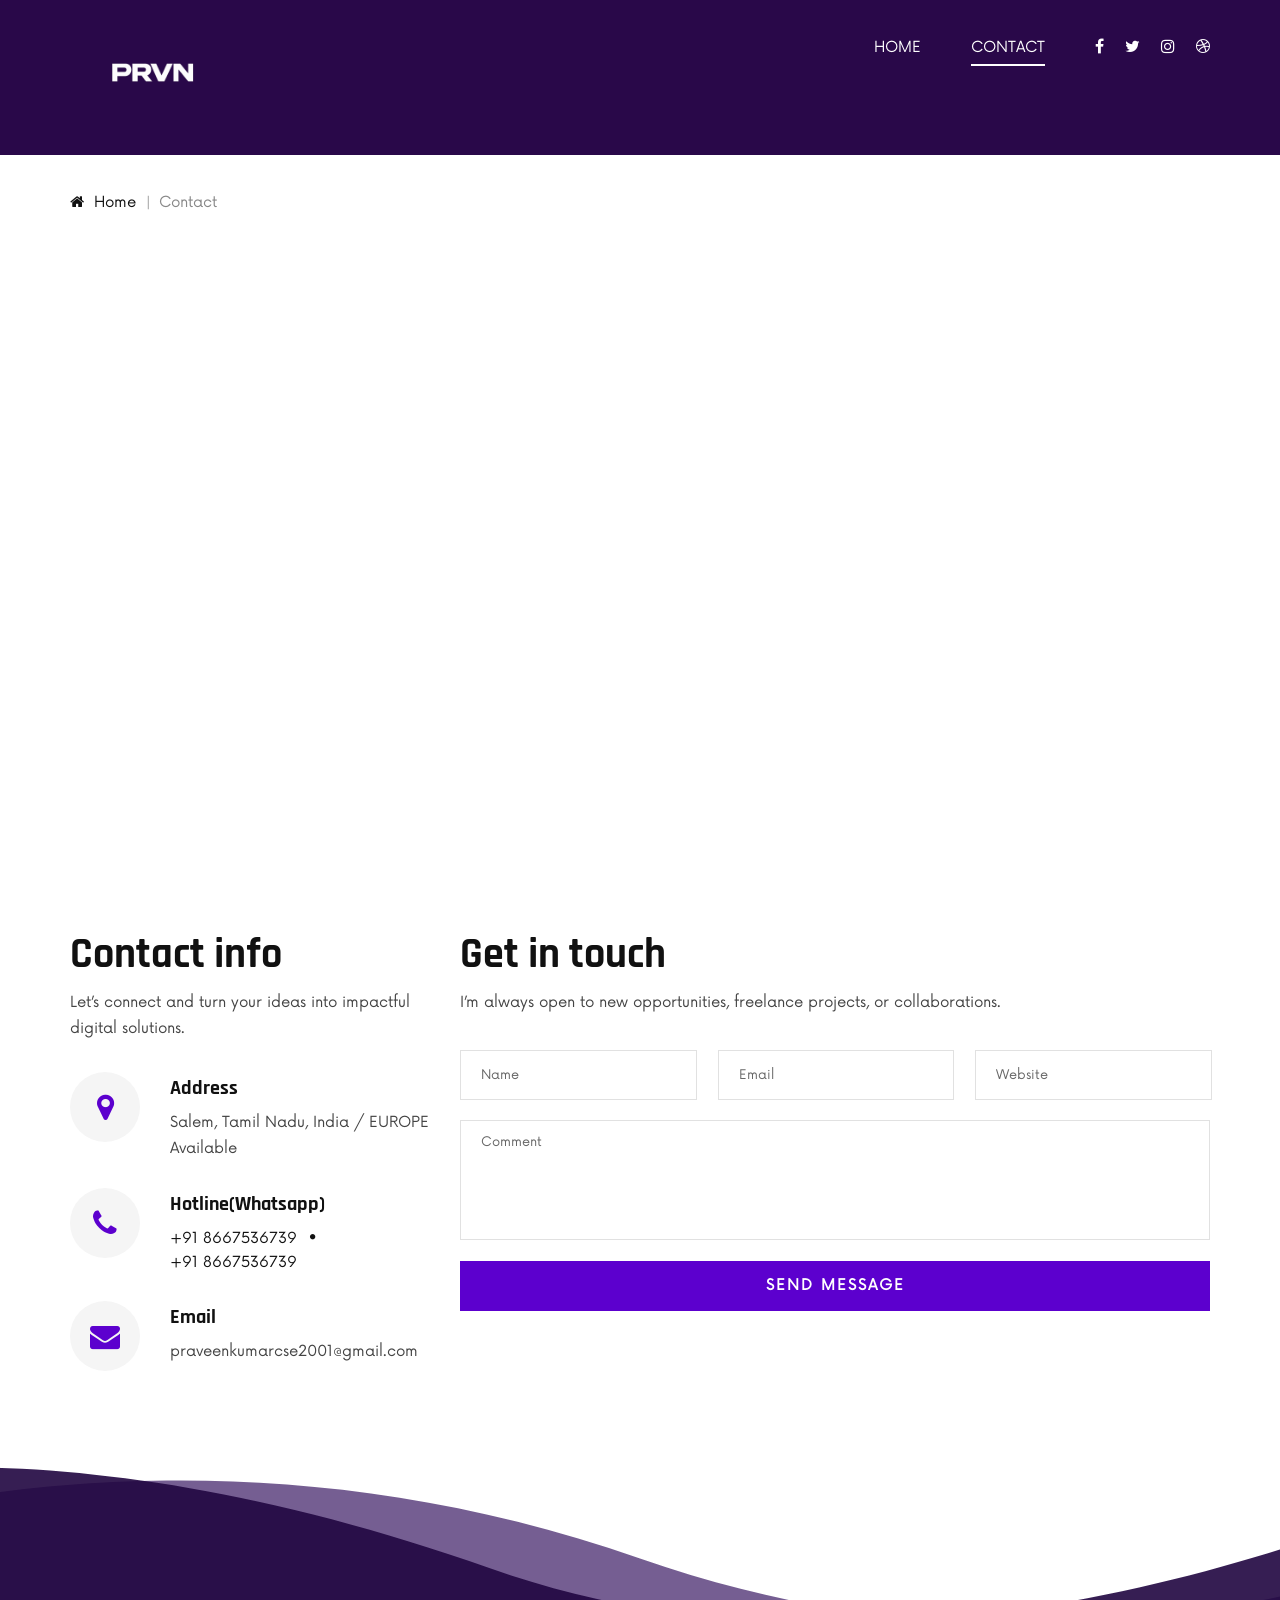
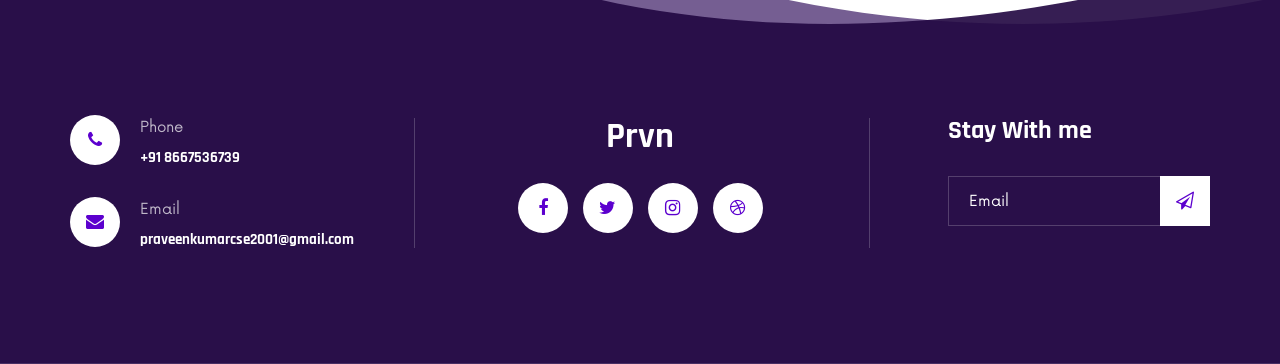
<file: contact.html>
<!DOCTYPE html>
<html lang="zxx">

<head>
    <meta charset="UTF-8">
    <meta name="description" content="DJoz Template">
    <meta name="keywords" content="DJoz, unica, creative, html">
    <meta name="viewport" content="width=device-width, initial-scale=1.0">
    <meta http-equiv="X-UA-Compatible" content="ie=edge">
    <title>Contact- Praveenkumar | Video Editor & Social Media Manager</title>

    <!-- Google Font -->
    <link href="https://fonts.googleapis.com/css2?family=Rajdhani:wght@400;500;600;700&display=swap" rel="stylesheet">

    <!-- Css Styles -->
    <link rel="stylesheet" href="css/bootstrap.min.css" type="text/css">
    <link rel="stylesheet" href="css/font-awesome.min.css" type="text/css">
    <link rel="stylesheet" href="css/barfiller.css" type="text/css">
    <link rel="stylesheet" href="css/nowfont.css" type="text/css">
    <link rel="stylesheet" href="css/rockville.css" type="text/css">
    <link rel="stylesheet" href="css/magnific-popup.css" type="text/css">
    <link rel="stylesheet" href="css/owl.carousel.min.css" type="text/css">
    <link rel="stylesheet" href="css/slicknav.min.css" type="text/css">
    <link rel="stylesheet" href="css/style.css" type="text/css">
</head>

<body>
    <!-- Page Preloder -->
    <div id="preloder">
        <div class="loader"></div>
    </div>

    <!-- Header Section Begin -->
    <header class="header header--normal">
        <div class="container">
            <div class="row">
                <div class="col-lg-2 col-md-2">
                    <div class="header__logo">
                        <a href="./index.html"><img src="img/dd.png" alt=""></a>
                    </div>
                </div>
                <div class="col-lg-10 col-md-10">
                    <div class="header__nav">
                        <nav class="header__menu mobile-menu">
                            <ul>
                                <li><a href="./index.html">Home</a></li>
                               
                                <li class="active"><a href="./contact.html">Contact</a></li>
                            </ul>
                        </nav>
                        <div class="header__right__social">
                            <a href="#"><i class="fa fa-facebook"></i></a>
                            <a href="#"><i class="fa fa-twitter"></i></a>
                            <a href="#"><i class="fa fa-instagram"></i></a>
                            <a href="#"><i class="fa fa-dribbble"></i></a>
                        </div>
                    </div>
                </div>
            </div>
            <div id="mobile-menu-wrap"></div>
        </div>
    </header>
    <!-- Header Section End -->

    <!-- Breadcrumb Begin -->
    <div class="breadcrumb-option">
        <div class="container">
            <div class="row">
                <div class="col-lg-12">
                    <div class="breadcrumb__links">
                        <a href="#"><i class="fa fa-home"></i> Home</a>
                        <span>Contact</span>
                    </div>
                </div>
            </div>
        </div>
    </div>
    <!-- Breadcrumb End -->

    <!-- Map Begin -->
    <div class="map">
        <div class="container">
            <iframe
                src="https://www.google.com/maps/embed?pb=!1m18!1m12!1m3!1d2942.5524090066037!2d-71.10245469994108!3d42.47980730490846!2m3!1f0!2f0!3f0!3m2!1i1024!2i768!4f13.1!3m3!1m2!1s0x89e3748250c43a43%3A0xe1b9879a5e9b6657!2sWinter%20Street%20Public%20Parking%20Lot!5e0!3m2!1sen!2sbd!4v1577299251173!5m2!1sen!2sbd"
                height="585" style="border:0;" allowfullscreen=""></iframe>
        </div>
    </div>
    <!-- Map End -->

    <!-- Contact Section Begin -->
    <section class="contact spad">
        <div class="container">
            <div class="row">
                <div class="col-lg-4">
                    <div class="contact__address">
                        <div class="section-title">
                            <h2>Contact info</h2>
                        </div>
                        <p>Let’s connect and turn your ideas into impactful digital solutions.</p>
                        <ul>
                            <li>
                                <i class="fa fa-map-marker"></i>
                                <h5>Address</h5>
                                <p>Salem, Tamil Nadu, India / EUROPE Available</p>
                            </li>
                            <li>
                                <i class="fa fa-phone"></i>
                                <h5>Hotline(Whatsapp)</h5>
                                <span>+91 8667536739</span>
                                <span>+91 8667536739</span>
                            </li>
                            <li>
                                <i class="fa fa-envelope"></i>
                                <h5>Email</h5>
                                <p>praveenkumarcse2001@gmail.com</p>
                            </li>
                        </ul>
                    </div>
                </div>
                <div class="col-lg-8">
                    <div class="contact__form">
                        <div class="section-title">
                            <h2>Get in touch</h2>
                        </div>
                        <p>I’m always open to new opportunities, freelance projects, or collaborations. </p>
                        <form action="#">
                            <div class="input__list">
                                <input type="text" placeholder="Name">
                                <input type="text" placeholder="Email">
                                <input type="text" placeholder="Website">
                            </div>
                            <textarea placeholder="Comment"></textarea>
                            <button type="submit" class="site-btn">SEND MESSAGE</button>
                        </form>
                    </div>
                </div>
            </div>
        </div>
    </section>
    <!-- Contact Section End -->

    <!-- Footer Section Begin -->
    <footer class="footer footer--normal spad set-bg" data-setbg="img/footer-bg.png">
        <div class="container">
            <div class="row">
                <div class="col-lg-3 col-md-6">
                    <div class="footer__address">
                        <ul>
                            <li>
                                <i class="fa fa-phone"></i>
                                <p>Phone</p>
                                <h6>+91 8667536739</h6>
                            </li>
                            <li>
                                <i class="fa fa-envelope"></i>
                                <p>Email</p>
                                <h6>praveenkumarcse2001@gmail.com</h6>
                            </li>
                        </ul>
                    </div>
                </div>
                <div class="col-lg-4 offset-lg-1 col-md-6">
                    <div class="footer__social">
                        <h2>Prvn</h2>
                        <div class="footer__social__links">
                            <a href="#"><i class="fa fa-facebook"></i></a>
                            <a href="#"><i class="fa fa-twitter"></i></a>
                            <a href="#"><i class="fa fa-instagram"></i></a>
                            <a href="#"><i class="fa fa-dribbble"></i></a>
                        </div>
                    </div>
                </div>
                <div class="col-lg-3 offset-lg-1 col-md-6">
                    <div class="footer__newslatter">
                        <h4>Stay With me</h4>
                        <form action="#">
                            <input type="text" placeholder="Email">
                            <button type="submit"><i class="fa fa-send-o"></i></button>
                        </form>
                    </div>
                </div>
            </div>
        </div>
    </footer>
    <!-- Footer Section End -->

    <!-- Js Plugins -->
    <script src="js/jquery-3.3.1.min.js"></script>
    <script src="js/bootstrap.min.js"></script>
    <script src="js/jquery.magnific-popup.min.js"></script>
    <script src="js/jquery.nicescroll.min.js"></script>
    <script src="js/jquery.barfiller.js"></script>
    <script src="js/jquery.countdown.min.js"></script>
    <script src="js/jquery.slicknav.js"></script>
    <script src="js/owl.carousel.min.js"></script>
    <script src="js/main.js"></script>

    <!-- Music Plugin -->
    <script src="js/jquery.jplayer.min.js"></script>
    <script src="js/jplayerInit.js"></script>
</body>

</html>
</file>
<file: css/barfiller.css>
.barfiller {
    width:100%;
    height:12px;
    background:#fcfcfc;
    border:1px solid #ccc;
    position:relative;
    margin-bottom:20px;
    box-shadow: inset 1px 4px 9px -6px rgba(0,0,0,.5); 
    -moz-box-shadow: inset 1px 4px 9px -6px rgba(0,0,0,.5); 
}

.barfiller .fill {
    display:block;
    position:relative;
    width:0px;
    height:100%;
    background:#333;
    z-index:1;
}

.barfiller .tipWrap {
    display:none;
}

.barfiller .tip {
    margin-top:-30px;
    padding:2px 4px;
    font-size:11px;
    color:#fff;
    left:0px;
    position:absolute;
    z-index:2;
    background: #333;
} 

.barfiller .tip:after {
    border:solid;
    border-color:rgba(0,0,0,.8) transparent;
    border-width:6px 6px 0 6px;
    content:"";
    display:block;
    position:absolute;
    left:9px;
    top:100%;
    z-index:9
}
</file>
<file: css/nowfont.css>
/* #### Generated By: http://www.cufonfonts.com #### */

@font-face {
font-family: 'Now Regular';
font-style: normal;
font-weight: normal;
src: local('Now Regular'), url('../fonts/Now-Regular.woff') format('woff');
}


@font-face {
font-family: 'Now Thin';
font-style: normal;
font-weight: normal;
src: local('Now Thin'), url('../fonts/Now-Thin.woff') format('woff');
}


@font-face {
font-family: 'Now Light';
font-style: normal;
font-weight: normal;
src: local('Now Light'), url('../fonts/Now-Light.woff') format('woff');
}


@font-face {
font-family: 'Now Medium';
font-style: normal;
font-weight: normal;
src: local('Now Medium'), url('../fonts/Now-Medium.woff') format('woff');
}


@font-face {
font-family: 'Now Bold';
font-style: normal;
font-weight: normal;
src: local('Now Bold'), url('../fonts/Now-Bold.woff') format('woff');
}


@font-face {
font-family: 'Now Black';
font-style: normal;
font-weight: normal;
src: local('Now Black'), url('../fonts/Now-Black.woff') format('woff');
}
</file>
<file: css/rockville.css>
@font-face {
font-family: 'Rockville Solid Regular';
font-style: normal;
font-weight: normal;
src: local('Rockville Solid Regular'), url('../fonts/Rockville Solid.woff') format('woff');
}
</file>
<file: css/style.css>
/******************************************************************
  Template Name: DJoz
  Description:  DJoz Music HTML Template
  Author: Colorlib
  Author URI: https://colorlib.com
  Version: 1.0
  Created: Colorlib
******************************************************************/

/*------------------------------------------------------------------
[Table of contents]

1.  Template default CSS
	1.1	Variables
	1.2	Mixins
	1.3	Flexbox
	1.4	Reset
2.  Helper Css
3.  Header Section
4.  Hero Section
5.  Services Section
6.  Track Section
7.  Countdown Section
8.  Team Section
9.  Contact
10.  Footer Style
-------------------------------------------------------------------*/

/*----------------------------------------*/

/* Template default CSS
/*----------------------------------------*/

html,
body {
	height: 100%;
	font-family: "Now Regular";
	-webkit-font-smoothing: antialiased;
}

h1,
h2,
h3,
h4,
h5,
h6 {
	margin: 0;
	color: #111111;
	font-weight: 400;
	font-family: "Rajdhani", sans-serif;
}

h1 {
	font-size: 70px;
}

h2 {
	font-size: 36px;
}

h3 {
	font-size: 30px;
}

h4 {
	font-size: 24px;
}

h5 {
	font-size: 18px;
}

h6 {
	font-size: 16px;
}

p {
	font-size: 15px;
	font-family: "Now Regular";
	color: #444444;
	font-weight: 400;
	line-height: 26px;
	margin: 0 0 15px 0;
}

img {
	max-width: 100%;
}

input:focus,
select:focus,
button:focus,
textarea:focus {
	outline: none;
}

a:hover,
a:focus {
	text-decoration: none;
	outline: none;
	color: #ffffff;
}

ul,
ol {
	padding: 0;
	margin: 0;
}

/*---------------------
  Helper CSS
-----------------------*/

.section-title {
	margin-bottom: 40px;
	position: relative;
	z-index: 1;
}

.section-title.center-title {
	text-align: center;
}

.section-title h2 {
	font-size: 42px;
	color: #111111;
	font-weight: 700;
	text-transform: uppercase;
}

.section-title h1 {
	font-size: 100px;
	color: #f2f2f2;
	font-family: "Rockville Solid Regular";
	position: absolute;
	left: 0;
	top: -45px;
	width: 100%;
	z-index: -1;
}

.set-bg {
	background-repeat: no-repeat;
	background-size: cover;
	background-position: top center;
}

.spad {
	padding-top: 100px;
	padding-bottom: 100px;
}

.text-white h1,
.text-white h2,
.text-white h3,
.text-white h4,
.text-white h5,
.text-white h6,
.text-white p,
.text-white span,
.text-white li,
.text-white a {
	color: #fff;
}

/* buttons */

.primary-btn {
	display: inline-block;
	font-size: 15px;
	text-transform: uppercase;
	padding: 14px 25px 12px;
	color: #ffffff;
	background: #5c00ce;
	letter-spacing: 2px;
}

.primary-btn.border-btn {
	background: transparent;
	border: 2px solid #5c00ce;
	color: #111111;
}

.site-btn {
	font-size: 15px;
	color: #ffffff;
	background: #5c00ce;
	font-weight: 700;
	letter-spacing: 2px;
	border: none;
	text-transform: uppercase;
	display: inline-block;
	padding: 14px 30px;
	width: 100%;
}

/* Preloder */

#preloder {
	position: fixed;
	width: 100%;
	height: 100%;
	top: 0;
	left: 0;
	z-index: 999999;
	background: #000;
}

.loader {
	width: 40px;
	height: 40px;
	position: absolute;
	top: 50%;
	left: 50%;
	margin-top: -13px;
	margin-left: -13px;
	border-radius: 60px;
	animation: loader 0.8s linear infinite;
	-webkit-animation: loader 0.8s linear infinite;
}

@keyframes loader {
	0% {
		-webkit-transform: rotate(0deg);
		transform: rotate(0deg);
		border: 4px solid #f44336;
		border-left-color: transparent;
	}
	50% {
		-webkit-transform: rotate(180deg);
		transform: rotate(180deg);
		border: 4px solid #673ab7;
		border-left-color: transparent;
	}
	100% {
		-webkit-transform: rotate(360deg);
		transform: rotate(360deg);
		border: 4px solid #f44336;
		border-left-color: transparent;
	}
}

@-webkit-keyframes loader {
	0% {
		-webkit-transform: rotate(0deg);
		border: 4px solid #f44336;
		border-left-color: transparent;
	}
	50% {
		-webkit-transform: rotate(180deg);
		border: 4px solid #673ab7;
		border-left-color: transparent;
	}
	100% {
		-webkit-transform: rotate(360deg);
		border: 4px solid #f44336;
		border-left-color: transparent;
	}
}

/*---------------------
  Header
-----------------------*/

.header {
	background: rgba(42, 1, 74, 0.5);
	position: absolute;
	left: 0;
	top: 0;
	width: 100%;
	z-index: 9;
}

.header.header--normal {
	position: relative;
	background: #290849;
}

.header__logo {
	padding: 20px 0 25px;
}

.header__logo a {
	display: inline-block;
}

.header__nav {
	text-align: right;
}

.header__menu {
	padding: 31px 0 27px;
	display: inline-block;
	margin-right: 45px;
}

.header__menu ul li {
	list-style: none;
	display: inline-block;
	margin-right: 45px;
	position: relative;
}

.header__menu ul li.active a:after {
	opacity: 1;
}

.header__menu ul li:hover a:after {
	opacity: 1;
}

.header__menu ul li:hover .dropdown {
	top: 34px;
	opacity: 1;
	visibility: visible;
}

.header__menu ul li:last-child {
	margin-right: 0;
}

.header__menu ul li .dropdown {
	position: absolute;
	left: 0;
	top: 56px;
	width: 150px;
	background: #111111;
	text-align: left;
	padding: 2px 0;
	z-index: 9;
	opacity: 0;
	visibility: hidden;
	-webkit-transition: all, 0.3s;
	-o-transition: all, 0.3s;
	transition: all, 0.3s;
}

.header__menu ul li .dropdown li {
	display: block;
	margin-right: 0;
}

.header__menu ul li .dropdown li a {
	font-size: 14px;
	color: #ffffff;
	font-weight: 400;
	padding: 8px 20px;
	text-transform: capitalize;
}

.header__menu ul li .dropdown li a:after {
	display: none;
}

.header__menu ul li a {
	font-size: 15px;
	text-transform: uppercase;
	color: #ffffff;
	display: block;
	padding: 6px 0;
	position: relative;
}

.header__menu ul li a:after {
	position: absolute;
	left: 0;
	bottom: 0;
	width: 100%;
	height: 2px;
	background: #ffffff;
	content: "";
	-webkit-transition: all, 0.5s;
	-o-transition: all, 0.5s;
	transition: all, 0.5s;
	opacity: 0;
}

.header__right__social {
	display: inline-block;
}

.header__right__social a {
	display: inline-block;
	font-size: 16px;
	color: #ffffff;
	margin-right: 16px;
}

.header__right__social a:last-child {
	margin-right: 0;
}

.slicknav_menu {
	display: none;
}

/*---------------------
  Hero
-----------------------*/

.hero {
	padding-top: 400px;
	padding-bottom: 295px;
	position: relative;
}

.hero__text {
	text-align: center;
}

.hero__text span {
	color: #ffffff;
	text-transform: uppercase;
	letter-spacing: 6px;
}

.hero__text h1 {
	font-size: 110px;
	font-family: "Rockville Solid Regular";
	color: #ffffff;
	margin-bottom: 20px;
	margin-top: 22px;
}

.hero__text p {
	color: #ffffff;
	margin-bottom: 20px;
}

.hero__text .play-btn {
	font-size: 26px;
	color: #5c00ce;
	height: 90px;
	width: 90px;
	border-radius: 50%;
	background: rgba(255, 255, 255, 0.3);
	display: inline-block;
	line-height: 90px;
	text-align: center;
	position: relative;
	z-index: 1;
}

.hero__text .play-btn i {
	position: relative;
	top: 2px;
	left: 2px;
}

.hero__text .play-btn:after {
	position: absolute;
	left: 15px;
	top: 15px;
	height: 60px;
	width: 60px;
	background: #ffffff;
	border-radius: 50%;
	content: "";
	z-index: -1;
}

.linear__icon {
	position: absolute;
	left: 50%;
	bottom: 0;
	margin-left: -16px;
	-webkit-animation: mymove 0.5s infinite alternate;
	animation: mymove 0.5s infinite alternate;
}

.linear__icon i {
	font-size: 50px;
	color: #5c00ce;
}

@-webkit-keyframes mymove {
	0% {
		bottom: 0;
	}
	100% {
		bottom: -10px;
	}
}

@keyframes mymove {
	0% {
		bottom: 0;
	}
	100% {
		bottom: -10px;
	}
}

/*---------------------
  Events
-----------------------*/

.event {
	padding-bottom: 60px;
}

.event .section-title {
	margin-bottom: 10px;
	position: relative;
}

.event .section-title:after {
	position: absolute;
	right: 46px;
	top: 25px;
	height: 2px;
	width: 775px;
	background: rgba(225, 225, 225, 0.3);
	content: "";
	z-index: -1;
}

.event__slider .col-lg-4 {
	max-width: 100%;
}

.event__slider.owl-carousel .owl-stage-outer {
	padding-top: 30px;
	padding-bottom: 40px;
}

.event__slider.owl-carousel .owl-nav {
	position: absolute;
	right: 15px;
	top: -50px;
}

.event__slider.owl-carousel .owl-nav button {
	font-size: 22px;
	color: #111111;
	opacity: 0.5;
	margin-right: 10px;
}

.event__slider.owl-carousel .owl-nav button:last-child {
	margin-right: 0;
}

.event__item {
	-webkit-box-shadow: 0px 3px 15px rgba(22, 41, 124, 0.1);
	box-shadow: 0px 3px 15px rgba(22, 41, 124, 0.1);
}

.event__item__pic {
	height: 360px;
	position: relative;
}

.event__item__pic .tag-date {
	position: absolute;
	left: 0;
	bottom: -21px;
	width: 100%;
	text-align: center;
}

.event__item__pic .tag-date span {
	font-size: 15px;
	color: #ffffff;
	display: inline-block;
	background: #5c00ce;
	padding: 12px 8px 9px 20px;
}

.event__item__text {
	text-align: center;
	padding: 45px 10px 25px;
}

.event__item__text h4 {
	font-size: 26px;
	font-weight: 700;
	color: #111111;
	margin-bottom: 10px;
}

.event__item__text p {
	color: #888888;
	margin-bottom: 0;
}

.event__item__text p i {
	color: #5c00ce;
	margin-right: 8px;
	font-size: 17px;
}

/*---------------------
  Track
-----------------------*/

.track {
	padding-top: 120px;
	padding-bottom: 40px;
	overflow: hidden;
}

.track .section-title {
	margin-bottom: 105px;
}

.track__content {
	height: 502px;
	overflow-y: auto;
}

.track__all {
	text-align: right;
	margin-bottom: 100px;
}

.jp-play {
	position: relative;
	height: 50px;
	width: 50px;
	background: transparent;
	border: 2px solid #e1e1e1;
	border-radius: 50%;
}

.jp-play:after {
	position: absolute;
	display: block;
	left: 17px;
	top: 12px;
	width: 16px;
	height: 20px;
	background: url(../img/play-default.png);
	content: "";
}

.jp-state-playing .jp-play {
	background: #5c00ce !important;
	border-color: #5c00ce !important;
}

.jp-state-playing .jp-play:after {
	background: url(../img/pause.png) !important;
	left: 15px;
	top: 12px;
}

.jp-audio .jp-play:focus {
	background: #5c00ce !important;
	border-color: #5c00ce !important;
}

.jp-audio .jp-play:focus:after {
	background: url(../img/play.png);
}

.jp-seek-bar>div {
	height: 5px;
	background: #e1e1e1;
	cursor: pointer;
	width: 245px;
}

.player_bars {
	width: 350px;
	display: table;
	padding-left: 50px;
	position: relative;
	padding-top: 25px;
	float: left;
	margin-right: 30px;
}

.jp-play-bar {
	position: relative;
	height: 100%;
	background: #5c00ce;
	overflow: visible !important;
}

.jp-current-time {
	font-size: 15px;
	color: #111111;
	position: absolute;
	left: -50px;
	top: -9px;
}

.jp-duration {
	font-size: 15px;
	color: #111111;
	position: absolute;
	right: 0;
	top: 16px;
}

.player_controls_box {
	width: 50px;
	float: left;
	margin-right: 20px;
}

.jp-mute {
	font-size: 18px;
	border: none;
	background: none;
	color: #111111;
	position: absolute;
	left: 0;
	top: 13px;
}

.jp-volume-bar {
	height: 5px;
	width: 70px;
	background: #e1e1e1;
	cursor: pointer;
}

.jp-volume-bar-value {
	background: #5c00ce;
	height: 100%;
}

.jp-volume-controls {
	position: relative;
	width: 95px;
	float: left;
	padding-left: 30px;
	padding-top: 25px;
}

.single_player_container {
	overflow: hidden;
	margin-bottom: 40px;
}

.single_player_container:last-child {
	margin-bottom: 0;
}

.single_player_container h4 {
	font-size: 26px;
	color: #111111;
	font-weight: 700;
	margin-bottom: 20px;
	text-transform: uppercase;
}

.track__pic {
	position: relative;
	z-index: 1;
}

.track__pic:after {
	position: absolute;
	left: 0;
	top: 0;
	width: 100%;
	height: 100%;
	background: #f5f5f5;
	content: "";
	z-index: -1;
}

.track__pic img {
	position: relative;
	top: -50px;
	width: calc(100% - 40px);
	margin-left: 40px;
	height: 502px;
}

/*---------------------
  Youtube
-----------------------*/

.youtube {
	padding-bottom: 50px;
}

.youtube .section-title {
	text-align: center;
}

.youtube .section-title h1 {
	font-size: 90px;
}

.youtube__item {
	-webkit-transition: all, 0.3s;
	-o-transition: all, 0.3s;
	transition: all, 0.3s;
	margin-bottom: 30px;
}

.youtube__item:hover {
	-webkit-box-shadow: 0px 3px 30px rgba(22, 41, 124, 0.1);
	box-shadow: 0px 3px 30px rgba(22, 41, 124, 0.1);
}

.youtube__item__pic {
	height: 240px;
	display: -webkit-box;
	display: -ms-flexbox;
	display: flex;
	-webkit-box-align: center;
	-ms-flex-align: center;
	align-items: center;
	-webkit-box-pack: center;
	-ms-flex-pack: center;
	justify-content: center;
}

.youtube__item__pic .play-btn {
	font-size: 16px;
	color: #5c00ce;
	height: 60px;
	width: 60px;
	border-radius: 50%;
	background: rgba(255, 255, 255, 0.3);
	display: inline-block;
	line-height: 60px;
	text-align: center;
	position: relative;
	z-index: 1;
}

.youtube__item__pic .play-btn i {
	position: relative;
	top: 2px;
	left: 2px;
}

.youtube__item__pic .play-btn:after {
	position: absolute;
	left: 10px;
	top: 10px;
	height: 40px;
	width: 40px;
	background: #ffffff;
	border-radius: 50%;
	content: "";
	z-index: -1;
}

.youtube__item__text {
	padding: 25px 30px 20px 20px;
	background: #ffffff;
}

.youtube__item__text h4 {
	font-size: 26px;
	color: #111111;
	line-height: 34px;
	font-weight: 700;
}

/*---------------------
  Countdown
-----------------------*/

.countdown {
	padding-bottom: 560px;
}

.countdown.countdown--page {
	padding-top: 150px;
	padding-bottom: 150px;
}

.countdown__text {
	text-align: center;
	margin-bottom: 36px;
}

.countdown__text h1 {
	font-size: 90px;
	color: #ffffff;
	font-family: "Rockville Solid Regular";
	color: #ffffff;
	margin-bottom: 25px;
}

.countdown__text h4 {
	font-size: 26px;
	font-family: "Now Regular";
	color: #ffffff;
	text-transform: uppercase;
	letter-spacing: 4px;
}

.countdown__timer {
	text-align: center;
	margin-bottom: 30px;
}

.countdown__item {
	display: inline-block;
	margin-right: 80px;
	margin-bottom: 30px;
}

.countdown__item:last-child {
	margin-right: 0;
}

.countdown__item span {
	font-size: 90px;
	font-family: "Rajdhani", sans-serif;
	font-weight: 700;
	color: #ffffff;
	display: block;
	line-height: 100px;
}

.countdown__item p {
	color: #ffffff;
	letter-spacing: 4px;
	text-transform: uppercase;
	margin-bottom: 0;
}

.buy__tickets {
	text-align: center;
}

/*---------------------
  Discography
-----------------------*/

.discography {
	padding-bottom: 40px;
	padding-top: 120px;
	overflow: hidden;
}

.discography .section-title {
	margin-bottom: 90px;
}

.discography__item {
	margin-bottom: 45px;
	-webkit-box-shadow: 0px 5px 10px rgba(22, 41, 124, 0.1);
	box-shadow: 0px 5px 10px rgba(22, 41, 124, 0.1);
}

.discography__item__pic img {
	min-width: 100%;
}

.discography__item__text {
	padding: 25px 30px 35px;
	text-align: center;
}

.discography__item__text span {
	font-size: 18px;
	color: #5c00ce;
	font-weight: 700;
}

.discography__item__text h4 {
	font-size: 22px;
	text-transform: uppercase;
	color: #111111;
	margin-top: 10px;
	margin-bottom: 25px;
}

.discography__item__text a {
	display: inline-block;
	margin-right: 10px;
}

.discography__item__text a:last-child {
	margin-right: 0;
}

.pagination__links {
	text-align: center;
	padding-top: 10px;
}

.pagination__links.blog__pagination {
	text-align: left;
}

.pagination__links a {
	display: inline-block;
	font-size: 15px;
	color: #111111;
	text-transform: uppercase;
	letter-spacing: 2px;
	background: #f2f2f2;
	-webkit-transition: all, 0.3s;
	-o-transition: all, 0.3s;
	transition: all, 0.3s;
	margin-right: 6px;
	margin-bottom: 5px;
	padding: 14px 22px 12px;
}

.pagination__links a:last-child {
	margin-right: 0;
}

.pagination__links a:hover {
	background: #290849;
	color: #ffffff;
}

/*---------------------
  Footer
-----------------------*/

.footer {
	padding-top: 300px;
	padding-bottom: 60px;
	margin-top: -547px;
	height: 549px;
}

.footer.footer--normal {
	margin-top: 0;
}

.footer__address {
	margin-bottom: 50px;
}

.footer__address ul li {
	list-style: none;
	padding-left: 70px;
	position: relative;
	margin-bottom: 30px;
}

.footer__address ul li:last-child {
	margin-bottom: 0;
}

.footer__address ul li i {
	font-size: 18px;
	color: #5c00ce;
	height: 50px;
	width: 50px;
	background: #ffffff;
	border-radius: 50%;
	line-height: 50px;
	text-align: center;
	position: absolute;
	left: 0;
	top: 0;
}

.footer__address ul li p {
	color: #ffffff;
	opacity: 0.7;
	margin-bottom: 8px;
}

.footer__address ul li h6 {
	font-size: 15px;
	font-weight: 700;
	color: #ffffff;
}

.footer__social {
	text-align: center;
	position: relative;
	margin-bottom: 50px;
}

.footer__social::before {
	position: absolute;
	left: -46px;
	top: 3px;
	width: 1px;
	height: 130px;
	background: rgba(255, 255, 255, 0.2);
	content: "";
}

.footer__social::after {
	position: absolute;
	right: -50px;
	top: 3px;
	width: 1px;
	height: 130px;
	background: rgba(255, 255, 255, 0.2);
	content: "";
}

.footer__social h2 {
	color: #ffffff;
	font-weight: 700;
	margin-bottom: 25px;
}

.footer__social .footer__social__links a {
	font-size: 18px;
	color: #5c00ce;
	height: 50px;
	width: 50px;
	background: #ffffff;
	border-radius: 50%;
	line-height: 50px;
	text-align: center;
	display: inline-block;
	margin-right: 10px;
}

.footer__social .footer__social__links a:last-child {
	margin-right: 0;
}

.footer__newslatter {
	margin-bottom: 50px;
}

.footer__newslatter h4 {
	font-size: 26px;
	color: #ffffff;
	font-weight: 700;
	margin-bottom: 30px;
}

.footer__newslatter form {
	position: relative;
}

.footer__newslatter form input {
	height: 50px;
	font-size: 15px;
	color: #ffffff;
	width: 100%;
	background: transparent;
	border: 1px solid rgba(255, 255, 255, 0.2);
	padding-left: 20px;
}

.footer__newslatter form input::-webkit-input-placeholder {
	color: #ffffff;
}

.footer__newslatter form input::-moz-placeholder {
	color: #ffffff;
}

.footer__newslatter form input:-ms-input-placeholder {
	color: #ffffff;
}

.footer__newslatter form input::-ms-input-placeholder {
	color: #ffffff;
}

.footer__newslatter form input::placeholder {
	color: #ffffff;
}

.footer__newslatter form button {
	font-size: 18px;
	color: #5c00ce;
	position: absolute;
	right: 0;
	top: 0;
	height: 100%;
	padding: 0 16px;
	background: #ffffff;
	border: none;
}

.footer__copyright__text {
	text-align: center;
}

.footer__copyright__text p {
	color: #999999;
}

.footer__copyright__text a {
	color: #999999;
	text-decoration: underline;
}

.footer__copyright__text a:hover {
	color: #5c00ce;
}

.footer__copyright__text i {
	color: #c11;
}

/*---------------------
  Breadcrumb
-----------------------*/

.breadcrumb-option {
	padding-top: 35px;
}

.breadcrumb__links a {
	font-size: 15px;
	color: #111111;
	margin-right: 18px;
	display: inline-block;
	position: relative;
}

.breadcrumb__links a:after {
	position: absolute;
	right: -14px;
	top: 0;
	content: "|";
	color: #888888;
}

.breadcrumb__links a i {
	margin-right: 5px;
}

.breadcrumb__links span {
	font-size: 15px;
	color: #888888;
	display: inline-block;
}

/*---------------------
  About
-----------------------*/

.about {
	padding-top: 0;
}

.about.about--page {
	padding-top: 80px;
	padding-bottom: 80px;
}

.about.about--page .section-title {
	margin-bottom: 28px;
}

.about.about--page .section-title h2 {
	line-height: 55px;
}

.about.about--page .about__text {
	padding-top: 15px;
}

.about.about--page .about__text p {
	color: #111111;
}

.about__text {
	padding-top: 110px;
}

.about__text p {
	margin-bottom: 35px;
}

/*---------------------
  Skills
-----------------------*/

.skills {
	padding-bottom: 0;
	padding-top: 80px;
}

.skills__content {
	background: #5c00ce;
	height: 500px;
	padding: 100px 70px 60px;
}

.skills__content .section-title h2 {
	color: #ffffff;
}

.skills__content .section-title h1 {
	color: #ffffff;
	opacity: 0.1;
	text-align: center;
}

.skills__content p {
	color: #ffffff;
	margin-bottom: 32px;
}

.skill__bar__item {
	margin-bottom: 20px;
}

.skill__bar__item p {
	font-size: 15px;
	font-weight: 500;
	color: #ffffff;
	margin-bottom: 10px;
}

.skill__bar__item .barfiller {
	width: 100%;
	height: 5px;
	background: rgba(255, 255, 255, 0.2);
	border: none;
	margin-bottom: 0;
	-webkit-box-shadow: none;
	box-shadow: none;
}

.skill__bar__item .barfiller .tip {
	margin-top: -32px;
	padding: 0;
	font-size: 15px;
	color: #fff;
	background: transparent;
}

.skill__bar__item .barfiller .tip:after {
	display: none;
}

.skills__video {
	height: 500px;
	display: -webkit-box;
	display: -ms-flexbox;
	display: flex;
	-webkit-box-align: center;
	-ms-flex-align: center;
	align-items: center;
	-webkit-box-pack: center;
	-ms-flex-pack: center;
	justify-content: center;
}

.skills__video .play-btn {
	font-size: 26px;
	color: #5c00ce;
	height: 90px;
	width: 90px;
	border-radius: 50%;
	background: rgba(117, 31, 221, 0.3);
	display: inline-block;
	line-height: 90px;
	text-align: center;
	position: relative;
	z-index: 1;
}

.skills__video .play-btn i {
	position: relative;
	top: 2px;
	left: 2px;
}

.skills__video .play-btn:after {
	position: absolute;
	left: 15px;
	top: 15px;
	height: 60px;
	width: 60px;
	background: #ffffff;
	border-radius: 50%;
	content: "";
	z-index: -1;
}

/*---------------------
  About Pic
-----------------------*/

.about-pic {
	overflow: hidden;
}

.about-pic .container-fluid {
	padding-right: 0;
}

.about-pic img {
	min-width: 100%;
	margin-bottom: 10px;
	padding-right: 10px;
}

/*---------------------
  About Services
-----------------------*/

.about-services {
	padding-bottom: 50px;
}

.about-services .section-title {
	margin-bottom: 60px;
}

.about__services__item {
	-webkit-transition: all, 0.3s;
	-o-transition: all, 0.3s;
	transition: all, 0.3s;
}

.about__services__item:hover {
	-webkit-box-shadow: 0px 3px 30px rgba(22, 41, 124, 0.1);
	box-shadow: 0px 3px 30px rgba(22, 41, 124, 0.1);
}

.about__services__item__pic {
	height: 240px;
	position: relative;
}

.about__services__item__pic .icon {
	height: 50px;
	width: 50px;
	background: #5c00ce;
	border-radius: 50%;
	line-height: 50px;
	text-align: center;
	position: absolute;
	left: 0;
	right: 0;
	margin: 0 auto;
	bottom: -25px;
}

.about__services__item__text {
	text-align: center;
	padding: 50px 10px 30px;
}

.about__services__item__text h4 {
	font-size: 26px;
	color: #111111;
	font-weight: 700;
	margin-bottom: 12px;
}

.about__services__item__text p {
	margin-bottom: 0;
}

/*---------------------
  Feature
-----------------------*/

.feature {
	padding-bottom: 70px;
}

.feature.feature--about .section-title span {
	color: #0071e4;
}

.feature.feature--about .feature__item {
	background: #f5f5f5;
}

.feature.feature--about .feature__item h5 {
	color: #111111;
}

.feature__text {
	padding-top: 80px;
}

.feature__text .section-title {
	margin-bottom: 20px;
}

.feature__text p {
	margin-bottom: 26px;
}

.feature__item {
	background: #0c2b4b;
	text-align: center;
	padding: 40px 10px 35px;
	margin-bottom: 30px;
}

.feature__item.right-column {
	margin-top: 120px;
}

.feature__item h5 {
	font-weight: 700;
	text-transform: uppercase;
	color: #ffffff;
	margin-top: 25px;
}

/*---------------------
  Services
-----------------------*/

.services {
	overflow: hidden;
}

.services__left {
	height: 640px;
	display: -webkit-box;
	display: -ms-flexbox;
	display: flex;
	-webkit-box-align: center;
	-ms-flex-align: center;
	align-items: center;
	-webkit-box-pack: center;
	-ms-flex-pack: center;
	justify-content: center;
}

.services__left .play-btn {
	font-size: 26px;
	color: #ffffff;
	height: 90px;
	width: 90px;
	border-radius: 50%;
	background: -webkit-gradient(linear, left top, right top, from(rgba(127, 0, 173, 0.3)), to(rgba(93, 0, 206, 0.3)));
	background: -o-linear-gradient(left, rgba(127, 0, 173, 0.3), rgba(93, 0, 206, 0.3));
	background: linear-gradient(to right, rgba(127, 0, 173, 0.3), rgba(93, 0, 206, 0.3));
	display: inline-block;
	line-height: 90px;
	text-align: center;
	position: relative;
	z-index: 1;
}

.services__left .play-btn i {
	position: relative;
	top: 2px;
	left: 2px;
}

.services__left .play-btn:after {
	position: absolute;
	left: 15px;
	top: 15px;
	height: 60px;
	width: 60px;
	background: -webkit-gradient(linear, left top, right top, from(#7E00AD), to(#5C00CE));
	background: -o-linear-gradient(left, #7E00AD, #5C00CE);
	background: linear-gradient(to right, #7E00AD, #5C00CE);
	border-radius: 50%;
	content: "";
	z-index: -1;
}

.services__list {
	margin: 0;
}

.service__item {
	background: #5c00ce;
	height: 320px;
	padding: 70px 40px 40px 70px;
}

.service__item.deep-bg {
	background: #5400BC;
}

.service__item h4 {
	font-size: 26px;
	color: #ffffff;
	font-weight: 700;
	margin-top: 25px;
	margin-bottom: 10px;
}

.service__item p {
	color: #ffffff;
	margin-bottom: 0;
}

/*---------------------
  Tours
-----------------------*/

.tours {
	padding-top: 150px;
	padding-bottom: 60px;
}

.tours__item__text {
	padding-right: 30px;
	margin-bottom: 100px;
}

.tours__item__text.tours__item__text--right {
	padding-left: 30px;
	padding-right: 0;
}

.tours__item__text h2 {
	font-size: 42px;
	color: #111111;
	text-transform: uppercase;
	margin-bottom: 24px;
}

.tours__item__text .tours__text__widget {
	overflow: hidden;
	border-bottom: 2px solid #f2f2f2;
	padding-bottom: 38px;
}

.tours__item__text .tours__text__widget ul {
	float: left;
}

.tours__item__text .tours__text__widget ul li {
	list-style: none;
	font-size: 15px;
	color: #111111;
	padding-left: 35px;
	position: relative;
	margin-bottom: 10px;
}

.tours__item__text .tours__text__widget ul li:last-child {
	margin-bottom: 0;
}

.tours__item__text .tours__text__widget ul li i {
	color: #5c00ce;
	position: absolute;
	left: 0;
	top: 3px;
}

.tours__item__text .tours__text__widget ul li span {
	display: inline-block;
	padding-right: 8px;
	position: relative;
	margin-right: 5px;
}

.tours__item__text .tours__text__widget ul li span:last-child {
	padding-right: 0;
	margin-right: 0;
}

.tours__item__text .tours__text__widget ul li span:last-child:after {
	display: none;
}

.tours__item__text .tours__text__widget ul li span:after {
	position: absolute;
	right: 0;
	top: 0;
	content: "|";
}

.tours__item__text .tours__text__widget .price {
	font-size: 18px;
	color: #ffffff;
	font-weight: 700;
	display: inline-block;
	padding: 14px 25px 12px 30px;
	background: #5c00ce;
	float: right;
}

.tours__item__text .tours__text__desc {
	padding-top: 40px;
	margin-bottom: 65px;
}

.tours__item__text .tours__text__desc p {
	color: #111111;
	margin-bottom: 20px;
}

.tours__item__text .tours__text__desc p:last-child {
	margin-bottom: 0;
}

.tours__item__pic {
	position: relative;
	z-index: 1;
	padding-right: 50px;
	margin-bottom: 110px;
	padding-left: 30px;
}

.tours__item__pic.tours__item__pic--left {
	padding-left: 50px;
	padding-right: 0;
}

.tours__item__pic.tours__item__pic--left:after {
	left: 0;
}

.tours__item__pic.tours__item__pic--last {
	margin-bottom: 0;
}

.tours__item__pic:after {
	position: absolute;
	left: 50px;
	top: -50px;
	width: calc(100% - 50px);
	height: 100%;
	border: 20px solid rgba(9, 53, 247, 0.1);
	content: "";
	z-index: -1;
}

.tours__item__pic img {
	min-width: 100%;
}

/*---------------------
  Videos
-----------------------*/

.videos {
	padding-bottom: 90px;
}

.videos .section-title {
	margin-bottom: 70px;
}

.videos__large__item {
	height: 585px;
	position: relative;
	display: -webkit-box;
	display: -ms-flexbox;
	display: flex;
	-webkit-box-align: center;
	-ms-flex-align: center;
	align-items: center;
	-webkit-box-pack: center;
	-ms-flex-pack: center;
	justify-content: center;
	margin-bottom: 30px;
}

.videos__large__item .play-btn {
	height: 50px;
	width: 50px;
	background: #5c00ce;
	border-radius: 50%;
	font-size: 18px;
	line-height: 50px;
	text-align: center;
	display: inline-block;
	color: #ffffff;
}

.videos__large__item__text {
	background: rgba(7, 14, 38, 0.7);
	padding: 25px 30px 25px;
	position: absolute;
	left: 0;
	bottom: 0;
	width: 100%;
}

.videos__large__item__text h4 {
	color: #ffffff;
	font-weight: 700;
}

.videos__large__item__text ul li {
	font-size: 13px;
	list-style: none;
	display: inline-block;
	margin-right: 18px;
	color: #ffffff;
	position: relative;
}

.videos__large__item__text ul li:after {
	position: absolute;
	right: -12px;
	top: 2px;
	height: 17px;
	width: 1px;
	background: #ffffff;
	content: "";
}

.videos__large__item__text ul li:last-child {
	margin-right: 0;
}

.videos__large__item__text ul li:last-child:after {
	display: none;
}

.videos__item__pic {
	height: 500px;
	display: -webkit-box;
	display: -ms-flexbox;
	display: flex;
	-webkit-box-align: center;
	-ms-flex-align: center;
	align-items: center;
	-webkit-box-pack: center;
	-ms-flex-pack: center;
	justify-content: center;
}

.videos__item__pic .play-btn {
	height: 40px;
	width: 40px;
	background: #5c00ce;
	border-radius: 50%;
	font-size: 16px;
	line-height: 40px;
	text-align: center;
	display: inline-block;
	color: #ffffff;
}

.videos__item__text {
	padding-top: 20px;
}

.videos__item__text h5 {
	color: #111111;
	font-weight: 700;
	line-height: 26px;
	margin-bottom: 5px;
}

.videos__item__text ul li {
	font-size: 13px;
	list-style: none;
	display: inline-block;
	margin-right: 18px;
	color: #5c00ce;
	position: relative;
}

.videos__item__text ul li:after {
	position: absolute;
	right: -12px;
	top: 2px;
	height: 17px;
	width: 1px;
	background: #888888;
	content: "";
}

.videos__item__text ul li:last-child {
	margin-right: 0;
	color: #888888;
}

.videos__item__text ul li:last-child:after {
	display: none;
}

.videos__slider .col-lg-3 {
	max-width: 100%;
}

.videos__slider.owl-carousel .owl-nav button {
	font-size: 18px;
	color: #888888;
	height: 50px;
	width: 25px;
	background: #ffffff;
	line-height: 50px;
	position: absolute;
	left: 15px;
	top: 22%;
}

.videos__slider.owl-carousel .owl-nav button.owl-next {
	left: auto;
	right: 15px;
}

/*---------------------
    Blog
-----------------------*/

.blog {
	padding-bottom: 60px;
}

.blog .section-title {
	margin-bottom: 80px;
}

.blog__large {
	margin-bottom: 45px;
	-webkit-box-shadow: 0px 3px 10px rgba(22, 41, 124, 0.1);
	box-shadow: 0px 3px 10px rgba(22, 41, 124, 0.1);
	margin-bottom: 50px;
}

.blog__large__pic {
	height: 370px;
	position: relative;
}

.blog__large__pic a {
	font-size: 16px;
	height: 40px;
	width: 40px;
	background: rgba(245, 245, 245, 0.3);
	border-radius: 50%;
	color: #ffffff;
	line-height: 40px;
	text-align: center;
	display: inline-block;
	position: absolute;
	right: 12px;
	bottom: 12px;
}

.blog__large__text {
	background: #ffffff;
	text-align: center;
	padding: 30px 40px 0;
}

.blog__large__text span {
	font-size: 13px;
	text-transform: uppercase;
	color: #5c00ce;
}

.blog__large__text h4 {
	color: #111111;
	font-weight: 700;
	line-height: 31px;
	margin-top: 5px;
	margin-bottom: 15px;
}

.blog__large__text p {
	margin-bottom: 40px;
}

.blog__large__widget {
	border-top: 1px solid #f2f2f2;
	padding: 15px 0 20px;
	text-align: left;
	margin: 0 30px;
}

.blog__large__widget .right__widget {
	text-align: right;
}

.blog__large__widget ul li {
	font-size: 13px;
	color: #888888;
	display: inline-block;
	list-style: none;
	margin-right: 20px;
	position: relative;
}

.blog__large__widget ul li span {
	color: #111111;
}

.blog__large__widget ul li:after {
	position: absolute;
	right: -14px;
	top: -2px;
	content: "|";
}

.blog__large__widget ul li:last-child {
	margin-right: 0;
}

.blog__large__widget ul li:last-child:after {
	display: none;
}

.blog__item {
	-webkit-box-shadow: 0px 3px 10px rgba(22, 41, 124, 0.1);
	box-shadow: 0px 3px 10px rgba(22, 41, 124, 0.1);
	margin-bottom: 50px;
}

.blog__item__pic img {
	min-width: 100%;
}

.blog__item__text {
	text-align: center;
	background: #ffffff;
	padding: 20px 20px 25px;
}

.blog__item__text span {
	font-size: 13px;
	text-transform: uppercase;
	color: #5c00ce;
}

.blog__item__text h5 {
	color: #111111;
	font-weight: 700;
	line-height: 26px;
	font-size: 20px;
	margin-top: 10px;
	margin-bottom: 12px;
}

.blog__item__text ul li {
	font-size: 13px;
	color: #888888;
	display: inline-block;
	list-style: none;
	margin-right: 20px;
	position: relative;
}

.blog__item__text ul li span {
	color: #111111;
}

.blog__item__text ul li:after {
	position: absolute;
	right: -14px;
	top: -2px;
	content: "|";
}

.blog__item__text ul li:last-child {
	margin-right: 0;
}

.blog__item__text ul li:last-child:after {
	display: none;
}

/*---------------------
  Blog Sidebar
-----------------------*/

.blog__sidebar__item {
	text-align: center;
	margin-bottom: 65px;
}

.blog__sidebar__item:last-child {
	margin-bottom: 0;
}

.blog__sidebar__item form input {
	height: 50px;
	font-size: 15px;
	color: #444444;
	padding-left: 20px;
	border: 1px solid #e1e1e1;
	width: 100%;
	margin-bottom: 20px;
}

.blog__sidebar__item form input::-webkit-input-placeholder {
	color: #444444;
}

.blog__sidebar__item form input::-moz-placeholder {
	color: #444444;
}

.blog__sidebar__item form input:-ms-input-placeholder {
	color: #444444;
}

.blog__sidebar__item form input::-ms-input-placeholder {
	color: #444444;
}

.blog__sidebar__item form input::placeholder {
	color: #444444;
}

.blog__sidebar__title {
	text-align: center;
	margin-bottom: 35px;
}

.blog__sidebar__title h4 {
	color: #111111;
	font-weight: 700;
	position: relative;
	padding-bottom: 20px;
}

.blog__sidebar__title h4::before {
	position: absolute;
	left: 0;
	right: 0;
	bottom: 0;
	height: 5px;
	width: 70px;
	background: #e1e1e1;
	content: "";
	margin: 0 auto;
}

.blog__sidebar__social a {
	display: inline-block;
	font-size: 18px;
	color: #111111;
	width: 50px;
	height: 50px;
	background: #f2f2f2;
	border-radius: 50%;
	line-height: 50px;
	text-align: center;
	margin-right: 6px;
	margin-bottom: 5px;
}

.blog__sidebar__social a:last-child {
	margin-right: 6px;
}

.recent__item {
	display: block;
	overflow: hidden;
	margin-bottom: 25px;
	text-align: left;
}

.recent__item__pic {
	float: left;
	margin-right: 25px;
}

.recent__item__text {
	overflow: hidden;
}

.recent__item__text h6 {
	color: #111111;
	line-height: 21px;
	font-weight: 700;
}

.recent__item__text span {
	font-size: 13px;
	color: #888888;
}

/*---------------------
  Blog Details
-----------------------*/

.blog-details {
	padding-bottom: 60px;
	padding-top: 70px;
}

.blog__details__item {
	margin-bottom: 32px;
}

.blog__details__item__pic {
	height: 385px;
	position: relative;
}

.blog__details__item__pic a {
	font-size: 16px;
	height: 40px;
	width: 40px;
	background: rgba(245, 245, 245, 0.3);
	border-radius: 50%;
	color: #ffffff;
	line-height: 40px;
	text-align: center;
	display: inline-block;
	position: absolute;
	right: 12px;
	bottom: 12px;
}

.blog__details__item__text {
	background: #ffffff;
	padding-top: 30px;
}

.blog__details__item__text span {
	font-size: 13px;
	text-transform: uppercase;
	color: #5c00ce;
}

.blog__details__item__text h3 {
	color: #111111;
	font-weight: 700;
	line-height: 31px;
	margin-top: 5px;
	margin-bottom: 15px;
}

.blog__details__item__text p {
	margin-bottom: 40px;
}

.blog__details__item__widget {
	border-top: 1px solid #f2f2f2;
	padding-top: 15px;
	text-align: left;
}

.blog__details__item__widget ul li {
	font-size: 13px;
	color: #888888;
	display: inline-block;
	list-style: none;
	margin-right: 20px;
	position: relative;
}

.blog__details__item__widget ul li span {
	color: #111111;
}

.blog__details__item__widget ul li:after {
	position: absolute;
	right: -14px;
	top: -2px;
	content: "|";
}

.blog__details__item__widget ul li:last-child {
	margin-right: 0;
}

.blog__details__item__widget ul li:last-child:after {
	display: none;
}

.blog__details__desc {
	margin-bottom: 54px;
}

.blog__details__desc p {
	margin-bottom: 20px;
}

.blog__details__desc p:last-child {
	margin-bottom: 0;
}

.blog__details__quote {
	border: 1px solid #e1e1e1;
	padding: 35px 40px 35px 40px;
	position: relative;
	margin-bottom: 35px;
}

.blog__details__quote p {
	font-size: 18px;
	color: #111111;
	line-height: 31px;
}

.blog__details__quote h6 {
	font-size: 15px;
	color: #888888;
	text-transform: uppercase;
}

.blog__details__quote i {
	font-size: 36px;
	color: #5c00ce;
	position: absolute;
	right: 40px;
	bottom: 35px;
}

.blog__details__tags {
	padding-top: 20px;
	margin-bottom: 60px;
}

.blog__details__tags a {
	display: inline-block;
	font-size: 15px;
	color: #444444;
	padding: 12px 20px 10px;
	background: #f5f5f5;
	margin-right: 10px;
}

.blog__details__tags a:last-child {
	margin-right: 0;
}

.blog__details__option {
	margin-bottom: 60px;
}

.blog__option__btn {
	display: block;
	overflow: hidden;
}

.blog__option__btn.blog__option__btn--next {
	text-align: right;
}

.blog__option__btn.blog__option__btn--next .option__btn__name i {
	margin-right: 0;
	margin-left: 6px;
}

.blog__option__btn.blog__option__btn--next .blog__option__btn__item {
	overflow: hidden;
}

.blog__option__btn.blog__option__btn--next .blog__option__btn__item .blog__option__btn__pic {
	float: right;
	margin-right: 0;
	margin-left: 30px;
}

.blog__option__btn .option__btn__name {
	font-size: 15px;
	color: #444444;
	font-weight: 700;
	text-transform: uppercase;
	margin-bottom: 25px;
}

.blog__option__btn .option__btn__name i {
	font-size: 18px;
	font-weight: 700;
	margin-right: 6px;
}

.blog__option__btn__pic {
	float: left;
	margin-right: 26px;
}

.blog__option__btn__text {
	overflow: hidden;
}

.blog__option__btn__text h6 {
	color: #111111;
	font-weight: 700;
	line-height: 21px;
}

.blog__option__btn__text span {
	color: #888888;
	font-size: 13px;
}

.blog__details__services {
	margin-bottom: 30px;
}

.blog__details__services__title,
.blog__details__form__title {
	text-align: center;
	margin-bottom: 30px;
}

.blog__details__services__title h4,
.blog__details__form__title h4 {
	color: #111111;
	font-weight: 700;
	position: relative;
	padding-bottom: 20px;
	font-size: 26px;
}

.blog__details__services__title h4::before,
.blog__details__form__title h4::before {
	position: absolute;
	left: 0;
	right: 0;
	bottom: 0;
	height: 5px;
	width: 70px;
	background: #e1e1e1;
	content: "";
	margin: 0 auto;
}

.blog__details__services__item {
	-webkit-box-shadow: 0px 5px 15px rgba(0, 61, 85, 0.07);
	box-shadow: 0px 5px 15px rgba(0, 61, 85, 0.07);
	margin-bottom: 30px;
}

.blog__details__services__item__pic img {
	min-width: 100%;
}

.blog__details__services__item__text {
	padding: 15px 20px 10px;
}

.blog__details__services__item__text h6 a {
	font-size: 17px;
	color: #111111;
	font-weight: 700;
	line-height: 22px;
}

.blog__details__services__item__text span {
	color: #888888;
	font-size: 13px;
}

.blog__details__form form .input__list,
.contact__form form .input__list {
	margin-right: -20px;
	overflow: hidden;
}

.blog__details__form form .input__list input,
.contact__form form .input__list input {
	height: 50px;
	font-size: 13px;
	color: #666666;
	padding-left: 20px;
	border: 1px solid #e1e1e1;
	width: calc(33.33% - 20px);
	margin-bottom: 20px;
	margin-right: 16px;
}

.blog__details__form form .input__list input::-webkit-input-placeholder,
.contact__form form .input__list input::-webkit-input-placeholder {
	color: #666666;
}

.blog__details__form form .input__list input::-moz-placeholder,
.contact__form form .input__list input::-moz-placeholder {
	color: #666666;
}

.blog__details__form form .input__list input:-ms-input-placeholder,
.contact__form form .input__list input:-ms-input-placeholder {
	color: #666666;
}

.blog__details__form form .input__list input::-ms-input-placeholder,
.contact__form form .input__list input::-ms-input-placeholder {
	color: #666666;
}

.blog__details__form form .input__list input::placeholder,
.contact__form form .input__list input::placeholder {
	color: #666666;
}

.blog__details__form form textarea,
.contact__form form textarea {
	height: 120px;
	font-size: 13px;
	color: #666666;
	padding-left: 20px;
	padding-top: 12px;
	border: 1px solid #e1e1e1;
	width: 100%;
	margin-bottom: 14px;
	resize: none;
}

.blog__details__form form textarea::-webkit-input-placeholder,
.contact__form form textarea::-webkit-input-placeholder {
	color: #666666;
}

.blog__details__form form textarea::-moz-placeholder,
.contact__form form textarea::-moz-placeholder {
	color: #666666;
}

.blog__details__form form textarea:-ms-input-placeholder,
.contact__form form textarea:-ms-input-placeholder {
	color: #666666;
}

.blog__details__form form textarea::-ms-input-placeholder,
.contact__form form textarea::-ms-input-placeholder {
	color: #666666;
}

.blog__details__form form textarea::placeholder,
.contact__form form textarea::placeholder {
	color: #666666;
}

/*---------------------
  Map
-----------------------*/

.map {
	height: 585px;
	margin-top: 60px;
}

.map iframe {
	width: 100%;
}

/*---------------------
  Contact
-----------------------*/

.contact {
	padding-top: 70px;
	padding-bottom: 50px;
}

.contact__address .section-title {
	margin-bottom: 10px;
}

.contact__address .section-title h2 {
	text-transform: none;
}

.contact__address p {
	margin-bottom: 34px;
}

.contact__address ul li {
	list-style: none;
	padding-left: 100px;
	position: relative;
	margin-bottom: 30px;
}

.contact__address ul li:last-child {
	margin-bottom: 0;
}

.contact__address ul li i {
	font-size: 30px;
	height: 70px;
	width: 70px;
	background: #f5f5f5;
	border-radius: 50%;
	line-height: 70px;
	text-align: center;
	color: #5c00ce;
	position: absolute;
	left: 0;
	top: -4px;
}

.contact__address ul li h5 {
	font-size: 20px;
	color: #111111;
	font-weight: 700;
	margin-bottom: 10px;
}

.contact__address ul li p {
	margin-bottom: 0;
}

.contact__address ul li span {
	font-size: 15px;
	color: #111111;
	display: inline-block;
	margin-right: 25px;
	position: relative;
}

.contact__address ul li span:after {
	position: absolute;
	right: -20px;
	top: -1px;
	content: ".";
	font-size: 39px;
	line-height: 0;
	border-radius: 50%;
}

.contact__address ul li span:last-child {
	margin-right: 0;
}

.contact__address ul li span:last-child:after {
	display: none;
}

.contact__form .section-title {
	margin-bottom: 10px;
}

.contact__form .section-title h2 {
	text-transform: none;
}

.contact__form p {
	margin-bottom: 34px;
}

/*--------------------------------- Responsive Media Quaries -----------------------------*/

@media only screen and (min-width: 1200px) {
	.container {
		max-width: 1170px;
	}
}

/* Medium Device = 1200px */

@media only screen and (min-width: 992px) and (max-width: 1199px) {
	.header__menu ul li {
		margin-right: 18px;
	}
	.header__menu {
		margin-right: 30px;
	}
	.service__item {
		padding: 40px 30px 30px 40px;
	}
	.skills__content {
		padding: 60px 40px 40px;
	}
	.discography__item__text a {
		margin-right: 0;
		text-align: center;
		margin-bottom: 10px;
	}
}

/* Tablet Device = 768px */

@media only screen and (min-width: 768px) and (max-width: 991px) {
	.header__right__social {
		display: none;
	}
	.header__menu {
		margin-right: 0;
	}
	.header__menu ul li {
		margin-right: 15px;
	}
	.event .section-title:after {
		width: 560px;
	}
	.track__all {
		text-align: left;
		margin-bottom: 60px;
	}
	.track__content {
		margin-bottom: 120px;
	}
	.track__pic img {
		height: auto;
	}
	.footer {
		height: auto;
	}
	.about.about--page .about__text {
		padding-top: 30px;
	}
	.discography__item__text a {
		margin-right: 0;
		text-align: center;
		margin-bottom: 10px;
	}
	.blog__sidebar {
		padding-top: 50px;
	}
	.contact__address {
		margin-bottom: 40px;
	}
	.footer__social::before {
		display: none;
	}
	.footer__social::after {
		display: none;
	}
	.tours__item__pic {
		margin-bottom: 50px;
	}
	.tours__item__text {
		padding-right: 0;
	}
	.countdown {
		padding-bottom: 776px;
	}
	.footer {
		margin-top: -740px;
		background-position: top 0 left 19%;
	}
}

/* Wide Mobile = 480px */

@media only screen and (max-width: 767px) {
	.hero {
		padding-top: 190px;
		padding-bottom: 200px;
	}
	.event .section-title:after {
		display: none;
	}
	.track__all {
		text-align: left;
		margin-bottom: 60px;
	}
	.track__content {
		margin-bottom: 120px;
	}
	.track .p-0 {
		padding: 0 15px !important;
	}
	.track__pic img {
		height: auto;
	}
	.discography__item__text a {
		margin-right: 0;
		text-align: center;
		margin-bottom: 10px;
	}
	.blog__sidebar {
		padding-top: 50px;
	}
	.contact__address {
		margin-bottom: 40px;
	}
	.footer {
		height: auto;
	}
	.footer__social::before {
		display: none;
	}
	.footer__social::after {
		display: none;
	}
	.player_bars {
		width: 240px;
		margin-right: 20px;
	}
	.jp-seek-bar>div {
		width: 140px;
	}
	.countdown__item {
		margin-right: 0;
		margin-bottom: 30px;
		width: 50%;
		float: left;
	}
	.footer__social {
		text-align: left;
	}
	.skills__content {
		height: auto;
	}
	.about.about--page .about__text {
		padding-top: 30px;
	}
	.tours__item__pic {
		margin-bottom: 50px;
	}
	.blog__large__widget ul {
		text-align: center;
	}
	.blog__large__widget .right__widget {
		text-align: center;
	}
	.blog__option__btn {
		margin-bottom: 30px;
	}
	.blog__details__form form .input__list,
	.contact__form form .input__list {
		margin-right: 0;
		overflow: visible;
	}
	.blog__details__form form .input__list input,
	.contact__form form .input__list input {
		width: 100%;
		margin-right: 0;
	}
	.header__nav {
		display: none;
	}
	.header .container {
		position: relative;
	}
	.slicknav_btn {
		position: absolute;
		right: 15px;
		top: 25px;
		margin: 0;
		border-radius: 0;
		padding: 12px 15px;
		float: none;
		background: #5c00ce;
	}
	.slicknav_nav {
		position: absolute;
		left: 0;
		top: 90px;
		background: #222;
		width: 100%;
	}
	.slicknav_menu {
		background: transparent;
		padding: 0;
		display: block;
	}
	.slicknav_nav ul {
		margin: 0;
		padding: 5px 0;
	}
	.slicknav_nav .slicknav_row,
	.slicknav_nav a {
		padding: 10px 28px;
		margin: 0;
	}
	.slicknav_nav a:hover {
		border-radius: 0;
		background: #5c00ce;
		color: #ffffff;
	}
	.slicknav_nav .slicknav_row:hover {
		border-radius: 0;
		background: #5c00ce;
		color: #ffffff;
	}
	.service__item {
		height: auto;
	}
	.tours__item__text {
		padding-right: 0;
	}
	.countdown {
		padding-bottom: 940px;
	}
	.footer {
		margin-top: -940px;
		background-position: top 0 left 19%;
	}
}

/* Small Device = 320px */

@media only screen and (max-width: 479px) {
	.section-title h1 {
		top: -40px;
		font-size: 79px;
		line-height: 0.8;
	}
	.hero__text h1 {
		font-size: 70px;
	}
	.videos {
		padding-bottom: 0;
	}
	.countdown__text h1 {
		font-size: 50px;
	}
	.single_player_container h4 {
		font-size: 16px;
	}
	.player_bars {
		width: 150px;
		margin-right: 10px;
	}
	.player_controls_box {
		margin-right: 10px;
	}
	.jp-volume-controls {
		width: 68px;
		padding-left: 23px;
	}
	.jp-volume-bar {
		width: 42px;
	}
	.jp-seek-bar>div {
		width: 55px;
	}
	.service__item {
		height: auto;
		padding: 40px 40px 40px 40px;
	}
	.skills__content {
		height: auto;
		padding: 80px 25px 40px;
	}
	.tours__item__text .tours__text__widget ul {
		float: none;
		margin-bottom: 30px;
	}
	.tours__item__text .tours__text__widget .price {
		float: none;
	}
	.tours__item__pic {
		padding-left: 0;
	}
	.tours__item__text.tours__item__text--right {
		padding-left: 0;
	}
	.blog__large__text {
		padding: 30px 20px 0;
	}
	.blog__large__widget {
		margin: 0;
	}
	.blog__details__tags a {
		margin-bottom: 10px;
	}
	.countdown {
		padding-bottom: 980px;
	}
	.footer {
		margin-top: -970px;
		background-position: top 0 left 19%;
	}
}
</file>
